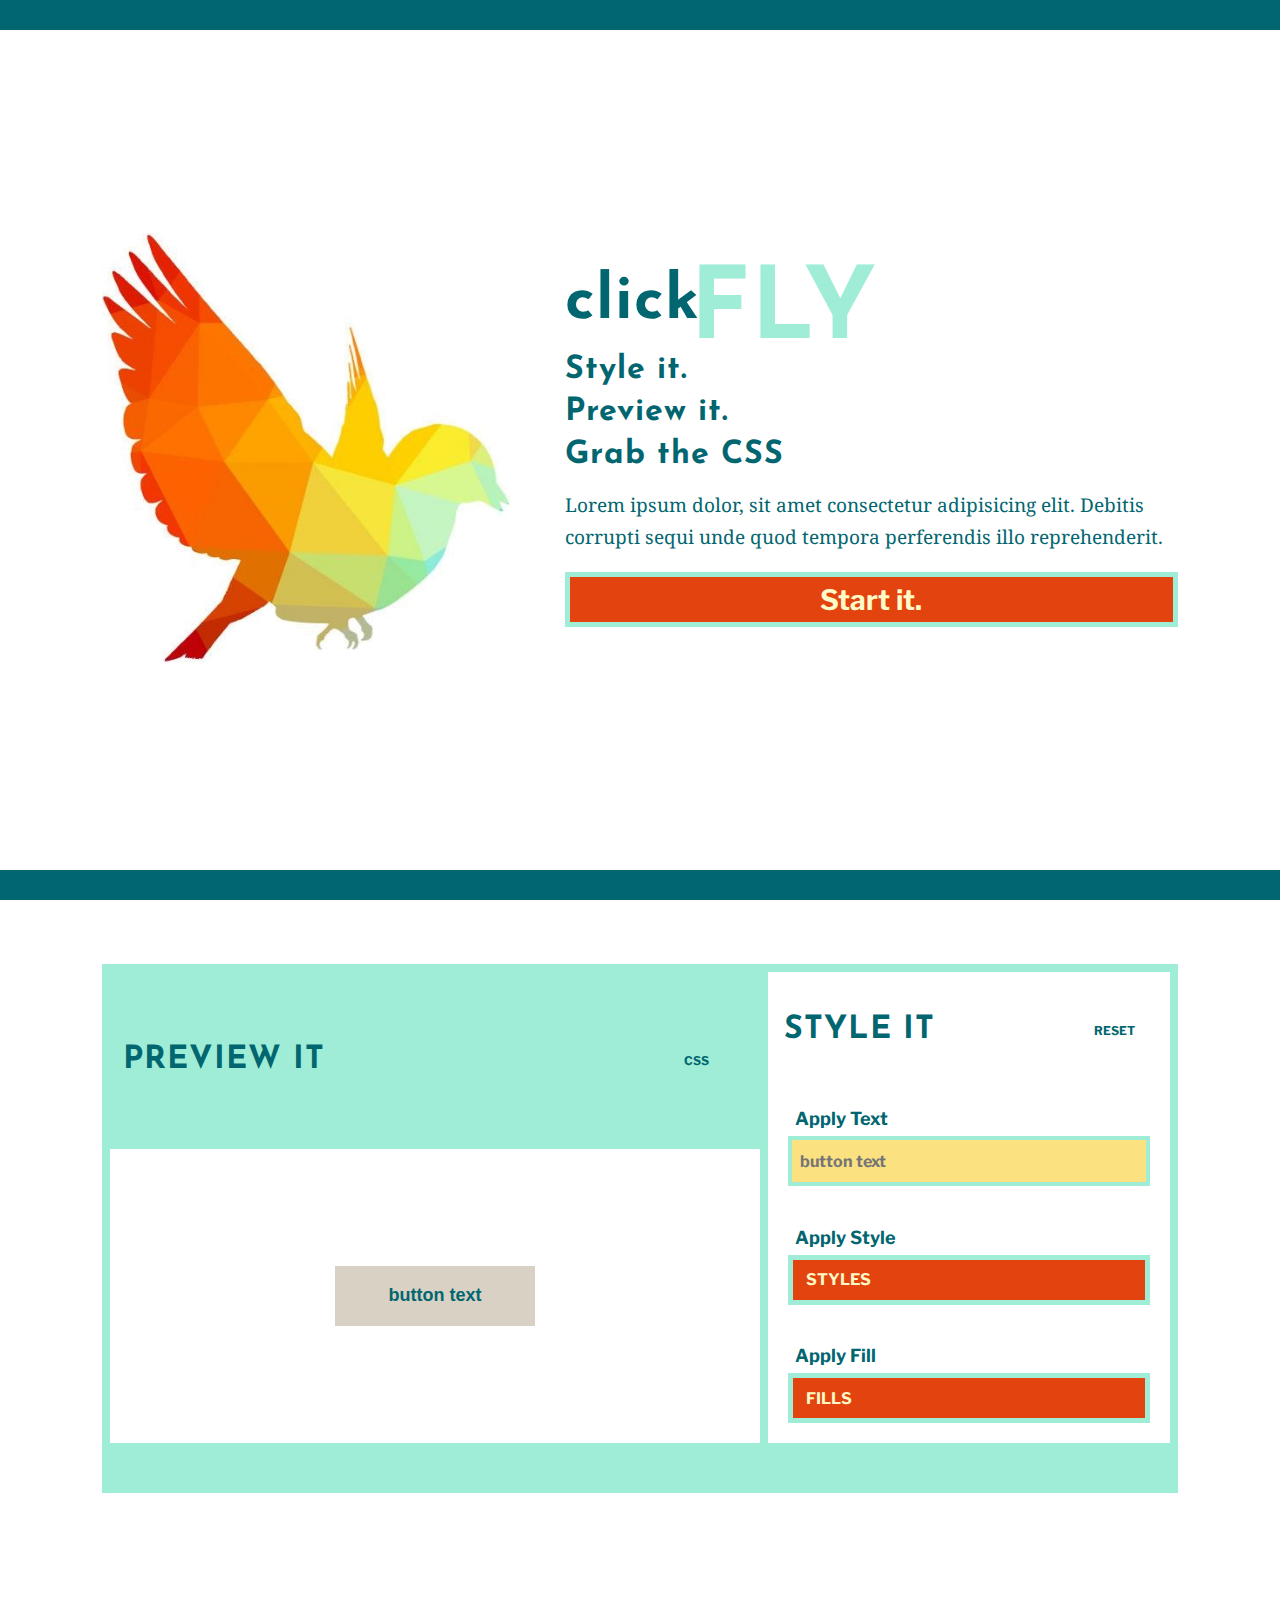
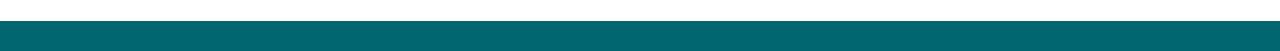
<file: index.html>
<!DOCTYPE html>
<html lang="en">
  <head>
    <meta charset="UTF-8" />
    <meta name="viewport" content="width=device-width, initial-scale=1.0" />
    <link rel="stylesheet" href="./styles/style.css" />
    <link rel="icon" type="image/png" href="./assets/bird.png" />
    <link
      rel="stylesheet"
      href="https://use.fontawesome.com/releases/v5.7.2/css/all.css"
      integrity="sha384-fnmOCqbTlWIlj8LyTjo7mOUStjsKC4pOpQbqyi7RrhN7udi9RwhKkMHpvLbHG9Sr"
      crossorigin="anonymous"
    />

    <script
      src="https://code.jquery.com/jquery-3.2.1.min.js"
      integrity="sha256-hwg4gsxgFZhOsEEamdOYGBf13FyQuiTwlAQgxVSNgt4="
      crossorigin="anonymous"
    ></script>

    <script src="./index.js"></script>

    <title>clickFLY</title>
  </head>
  <body>
    <!------------------------- HEADER ----------------------------->
    <header id="header">
      <div class="wrapper">
        <div class="graphic">
          <img src="./assets/bird.png" alt="clickFLY bird logo" />
        </div>
        <div class="content">
          <h1>click<span>FLY</span></h1>
          <span class="subTitle">
            <h2>Style it.</h2>
            <h2>Preview it.</h2>
            <h2>Grab the CSS</h2>
          </span>
          <p>
            Lorem ipsum dolor, sit amet consectetur adipisicing elit. Debitis
            corrupti sequi unde quod tempora perferendis illo reprehenderit.
          </p>
          <div class="button start">
            <button type="button">Start it.</button>
          </div>
        </div>
      </div>
    </header>

    <!-------------------------- MAIN ------------------------------>
    <main id="main">
      <div class="wrapper">
        <!------------ Form for Editing Button  -------->
        <form class="edit">
          <!--  -->
          <!--  -->
          <!--  -->
          <!------------------------ [a] RIGHT: PREVIEW ---------------->

          <!---------[1] Button Preview ------------->
          <div class="display icons view">
            <!--------------------- Preview Navigation ----------------->
            <nav class="icon">
              <h2>PREVIEW <span>IT</span></h2>
              <button type="button" class="switch">
                <!-- navigate to the code -->
                <i class="fas fa-file-code fa-2x"></i>
                <h5>CSS</h5>
              </button>
            </nav>
            <!---------------------- Preview Button ----------------->
            <div class="preview edit">
              <button type="button" class="default" disabled>
                button text
              </button>
            </div>
          </div>

          <!---------[2] CSS Code ------------->
          <div class="display icons code">
            <!--- CSS Code Navigation ---->
            <nav class="icon">
              <h2>GRAB <span>IT</span></h2>
              <button type="button" class="copy">
                <i class="fas fa-copy fa-2x"></i>
                <h5>COPY</h5>
                <!-- dynamic toaster on copy here-->
              </button>
              <button type="button" class="view">
                <!-- navigate to the edits -->
                <i class="fas fa-eye fa-2x"></i>
                <h5>PREVIEW</h5>
              </button>
            </nav>

            <!--- CSS Code Preview ---->
            <div class="preview">
              <div class="cssFormat">
                <p><span class="brown">.vibe { </span></p>
                <ul>
                  <!-- insert css list items here -->
                </ul>
                <p><span class="brown">} </span></p>
              </div>
            </div>

            <div class="css">
              <!---- textarea for clipboard functionality only here ------>
            </div>
            
          </div>

          <!------------------------ [b] LEFT: EDITS ----------------->
          <div class="controls">
            <!-- Control Navigation-->

            <nav class="icon" id="title">
              <h2>STYLE <span>IT</span></h2>
              <button aria-label="discard" type="button" class="discard">
                <i class="fas fa-trash-alt fa-2x"></i>
                <h5>RESET</h5>
              </button>
            </nav>

            <div class="options">
              <!-- Text -->
              <section class="option text">
                <div>
                  <label for="buttonText"> Apply Text </label>
                  <input
                    type="text"
                    id="buttonText"
                    placeholder="button text"
                    maxlength="20"
                    required
                    aria-required="true"
                  />
                </div>
              </section>

              <!-- Style -->
              <section class="option style">
                <label for="buttonStyles"> Apply Style </label>
                <button
                  aria-haspopup="true"
                  aria-expanded="false"
                  class="select"
                  type="button"
                  id="buttonStyles"
                >
                  <span class="text"> STYLES </span>

                  <span aria-hidden="true" class="icon"
                    ><i class="fas fa-align-justify"></i
                  ></span>
                </button>

                <!-- style menu -->
                <div role="menu" class="menu stylesMenu">
                  <button role="menuitem" type="button" class="chip">
                    <span>Chip</span>
                  </button>
                  <button role="menuitem" type="button" class="outline">
                    <span>Outline</span>
                  </button>
                  <button role="menuitem" type="button" class="link">
                    <span>Link</span>
                  </button>
                </div>
              </section>

              <!-- Fill  -->
              <section class="option fill">
                <label for="buttonFills"> Apply Fill </label>
                <button
                  aria-haspopup="true"
                  aria-expanded="false"
                  class="select"
                  type="button"
                  id="buttonFills"
                >
                  <span class="text"> FILLS </span>

                  <span aria-hidden="true" class="icon"
                    ><i class="fas fa-align-justify"></i
                  ></span>
                </button>

                <!-- fill menu -->
                <div role="menu" class="menu fillsMenu">
                  <button role="menuitem" type="button" class="color">
                    <span class="item">Inner</span>
                    <span class="itemOption">
                      <input type="color" class="jscolor" id="color" />
                    </span>
                  </button>
                  <button role="menuitem" type="button" class="gradient">
                    <span class="item">Gradient</span>
                    <span class="itemOption">
                      <input type="color" class="jscolor grad" id="gradient1" />
                      <input type="color" class="jscolor grad" id="gradient2" />
                    </span>
                  </button>
                  <button role="menuitem" type="button" class="text">
                    <span class="item">Text</span>
                    <span class="itemOption">
                      <input type="color" class="jscolor" id="text" />
                    </span>
                  </button>
                  <button role="menuitem" type="button" class="border">
                    <span class="item">Outline</span>
                    <span class="itemOption">
                      <input type="color" class="jscolor" id="border" />
                    </span>
                  </button>
                </div>
              </section>
            </div>
          </div>
        </form>

        <!------------ ALTERNATIVE RIGHT: CSS CODE  -------->
      </div>
    </main>
  </body>
</html>
</file>
<file: styles/style.css>
@import url("https://fonts.googleapis.com/css?family=Fira+Code|Josefin+Sans:700|Libre+Franklin|Noto+Serif:400i&display=swap");
article,
aside,
details,
figcaption,
figure,
footer,
header,
hgroup,
nav,
section,
summary {
  display: block;
}

audio,
canvas,
video {
  display: inline-block;
}

audio:not([controls]) {
  display: none;
  height: 0;
}

[hidden] {
  display: none;
}

html {
  font-family: sans-serif;
  -webkit-text-size-adjust: 100%;
  -ms-text-size-adjust: 100%;
}

a:focus {
  outline: thin dotted;
}

a:active,
a:hover {
  outline: 0;
}

h1 {
  font-size: 2em;
}

abbr[title] {
  border-bottom: 1px dotted;
}

b,
strong {
  font-weight: 700;
}

dfn {
  font-style: italic;
}

mark {
  background: #ff0;
  color: #000;
}

code,
kbd,
pre,
samp {
  font-family: monospace, serif;
  font-size: 1em;
}

pre {
  white-space: pre-wrap;
  word-wrap: break-word;
}

q {
  quotes: \201c \201d \2018 \2019;
}

small {
  font-size: 80%;
}

sub,
sup {
  font-size: 75%;
  line-height: 0;
  position: relative;
  vertical-align: baseline;
}

sup {
  top: -0.5em;
}

sub {
  bottom: -0.25em;
}

img {
  border: 0;
}

svg:not(:root) {
  overflow: hidden;
}

fieldset {
  border: 1px solid silver;
  margin: 0 2px;
  padding: 0.35em 0.625em 0.75em;
}

button,
input,
select,
textarea {
  font-family: inherit;
  font-size: 100%;
  margin: 0;
}

button,
input {
  line-height: normal;
}

button, html input[type=button], input[type=reset], input[type=submit] {
  -webkit-appearance: button;
  cursor: pointer;
}

button[disabled],
input[disabled] {
  cursor: default;
}

input[type="checkbox"],
input[type="radio"] {
  -webkit-box-sizing: border-box;
          box-sizing: border-box;
  padding: 0;
}

input[type="search"] {
  -webkit-appearance: textfield;
  -webkit-box-sizing: content-box;
  box-sizing: content-box;
}

input[type="search"]::-webkit-search-cancel-button,
input[type="search"]::-webkit-search-decoration {
  -webkit-appearance: none;
}

input[type="color"] {
  -webkit-appearance: none;
  -moz-appearance: none;
}

input[type="color"]::-webkit-color-swatch-wrapper {
  padding: 0;
}

input[type="color"]::-webkit-color-swatch {
  border: none;
}

textarea {
  overflow: auto;
  vertical-align: top;
}

table {
  border-collapse: collapse;
  border-spacing: 0;
}

body,
figure {
  margin: 0;
}

legend,
button::-moz-focus-inner,
input::-moz-focus-inner {
  border: 0;
  padding: 0;
}

.clearfix:after {
  visibility: hidden;
  display: block;
  font-size: 0;
  content: "";
  clear: both;
  height: 0;
}

* {
  -webkit-box-sizing: border-box;
  box-sizing: border-box;
}

.visuallyHidden:not(:focus):not(:active) {
  position: absolute;
  width: 1px;
  height: 1px;
  margin: -1px;
  border: 0;
  padding: 0;
  white-space: nowrap;
  -webkit-clip-path: inset(100%);
          clip-path: inset(100%);
  clip: rect(0 0 0);
  overflow: hidden;
}

header {
  height: 100vh;
  border-top: 30px solid #026670;
  border-bottom: 30px solid #026670;
  background-image: -webkit-gradient(linear, left top, right top, from(#E3430E), color-stop(#FCE181), color-stop(#EDEAE5), color-stop(#9FEDD7), to(#026670));
  background-image: linear-gradient(to right, #E3430E, #FCE181, #EDEAE5, #9FEDD7, #026670);
}

@media (max-width: 600px) {
  header {
    height: auto;
  }
}

header .wrapper {
  display: -webkit-box;
  display: -ms-flexbox;
  display: flex;
  -webkit-box-pack: center;
      -ms-flex-pack: center;
          justify-content: center;
  -webkit-box-align: center;
      -ms-flex-align: center;
          align-items: center;
  height: 100%;
}

@media (max-width: 600px) {
  header .wrapper {
    -webkit-box-orient: vertical;
    -webkit-box-direction: normal;
        -ms-flex-direction: column;
            flex-direction: column;
  }
}

header .wrapper .graphic {
  -webkit-box-flex: 2;
      -ms-flex: 2;
          flex: 2;
  /*in relation to .content */
  padding-right: 5%;
}

@media (max-width: 600px) {
  header .wrapper .graphic {
    -webkit-box-flex: 1;
        -ms-flex: 1;
            flex: 1;
    padding: 15%;
  }
}

header .wrapper .content {
  -webkit-box-flex: 3;
      -ms-flex: 3;
          flex: 3;
  /*in relation to .graphic */
}

@media (max-width: 600px) {
  header .wrapper .content {
    -webkit-box-flex: 5;
        -ms-flex: 5;
            flex: 5;
  }
}

.content h2 {
  display: inline-block;
}

.content h1 span {
  color: #9FEDD7;
  font-size: 100px;
  position: relative;
  left: -10px;
  top: 20px;
}

.content .subTitle {
  width: 100%;
  margin-top: 20px;
  display: -webkit-box;
  display: -ms-flexbox;
  display: flex;
  -webkit-box-orient: vertical;
  -webkit-box-direction: normal;
      -ms-flex-direction: column;
          flex-direction: column;
  -webkit-box-pack: justify;
      -ms-flex-pack: justify;
          justify-content: space-between;
}

.content .subTitle h2 {
  margin-top: 2%;
}

header .content .button.start {
  height: 55px;
}

header .content .button.start button {
  height: 55px;
  font-family: "Libre Franklin", sans-serif;
  font-size: 28px;
  font-weight: bold;
  letter-spacing: normal;
  line-height: normal;
}

.display.icons.code {
  display: none;
}

@media (max-width: 960px) {
  .display.icons.code {
    width: 100;
  }
}

.display.icons.code nav.icon {
  background-color: white;
  border-bottom: 6px solid #9FEDD7;
}

.display.icons.code nav.icon button {
  display: none;
  color: #026670;
  border: 6px solid white;
  padding: 0;
}

.display.icons.code nav.icon button i:hover {
  color: #9FEDD7;
}

.display.icons.code nav.icon button:focus {
  border: 6px solid #FCE181;
}

.display.icons.code nav.icon button.copy {
  position: relative;
}

.display.icons.code .preview .cssFormat {
  -webkit-transition: -webkit-transform 0.8s ease-in;
  transition: -webkit-transform 0.8s ease-in;
  transition: transform 0.8s ease-in;
  transition: transform 0.8s ease-in, -webkit-transform 0.8s ease-in;
}

.display.icons.code .preview .cssFormat p {
  font-family: "Fira Code", monospace;
  font-size: 15px;
  font-weight: normal;
  letter-spacing: normal;
  line-height: 1.6;
}

.display.icons.code .preview span.red {
  color: #ec3737;
  font-family: "Fira Code", monospace;
  font-size: 15px;
  font-weight: normal;
  letter-spacing: normal;
  line-height: 1.6;
}

.display.icons.code .preview span.brown {
  color: #5a3f3f;
  font-family: "Fira Code", monospace;
  font-size: 15px;
  font-weight: normal;
  letter-spacing: normal;
  line-height: 1.6;
}

.display.icons.code .preview span.green {
  color: #718a71;
  font-family: "Fira Code", monospace;
  font-size: 15px;
  font-weight: normal;
  letter-spacing: normal;
  line-height: 1.6;
}

.display.icons.code .preview span.blue {
  color: #217cc7;
  font-family: "Fira Code", monospace;
  font-size: 15px;
  font-weight: normal;
  letter-spacing: normal;
  line-height: 1.6;
}

.css {
  width: 0;
  height: 0;
  position: absolute;
  left: -2000px;
}

.toaster {
  display: none;
  width: 170px;
  height: auto;
  position: absolute;
  top: 100px;
  left: -40px;
  color: #026670;
  background: none;
}

.toaster i {
  display: none;
}

.toaster h3 {
  font-size: 18px;
}

form label {
  margin: 0;
  padding: 0 0 2% 2%;
  font-family: "Libre Franklin", sans-serif;
  font-size: 18px;
  font-weight: bold;
  letter-spacing: normal;
  line-height: normal;
  display: block;
}

form input[type="text"] {
  padding-left: 8px;
  background-color: #FCE181;
  border: 4px solid #9FEDD7;
  color: #026670;
  -webkit-transition: background 1s;
  transition: background 1s;
}

form.edit {
  width: 100%;
  border: 8px solid #9FEDD7;
  border-bottom: 50px solid #9FEDD7;
  position: relative;
  display: -webkit-box;
  display: -ms-flexbox;
  display: flex;
}

@media (max-width: 960px) {
  form.edit {
    display: block;
    min-height: 1200px;
  }
}

form.edit .display {
  -webkit-box-flex: 5;
      -ms-flex: 5;
          flex: 5;
  display: -webkit-box;
  display: -ms-flexbox;
  display: flex;
  -webkit-box-orient: vertical;
  -webkit-box-direction: normal;
      -ms-flex-direction: column;
          flex-direction: column;
}

@media (max-width: 960px) {
  form.edit .display {
    border-bottom: 6px solid #9FEDD7;
    min-height: 400px;
  }
}

form.edit .display nav.icon {
  -webkit-box-flex: 1;
      -ms-flex: 1;
          flex: 1;
  -ms-flex-preferred-size: 100px;
      flex-basis: 100px;
  width: 100%;
  padding: 1% 2%;
  text-align: right;
  display: -webkit-box;
  display: -ms-flexbox;
  display: flex;
  -webkit-box-pack: justify;
      -ms-flex-pack: justify;
          justify-content: space-between;
  -webkit-box-align: center;
      -ms-flex-align: center;
          align-items: center;
  background-color: #9FEDD7;
}

@media (max-width: 960px) {
  form.edit .display nav.icon {
    padding-left: 10%;
    padding-right: 10%;
  }
}

@media (max-width: 400px) {
  form.edit .display nav.icon h2 {
    font-size: 28px;
  }
}

@media (max-width: 400px) {
  form.edit .display nav.icon h2 span {
    display: none;
  }
}

form.edit .display nav.icon button {
  height: 100%;
  width: 100px;
  background: none;
}

form.edit .display .preview {
  -webkit-box-flex: 3;
      -ms-flex: 3;
          flex: 3;
  width: 100%;
  padding: 5%;
  display: -webkit-box;
  display: -ms-flexbox;
  display: flex;
  -webkit-box-pack: center;
      -ms-flex-pack: center;
          justify-content: center;
  -webkit-box-align: center;
      -ms-flex-align: center;
          align-items: center;
}

@media (max-width: 960px) {
  form.edit .display .preview {
    padding: 10%;
  }
}

.edit .controls .option.text:hover input {
  background-color: white;
}

.edit .controls .option.text input:focus {
  background-color: white;
}

.edit .controls {
  -webkit-box-flex: 2;
      -ms-flex: 2;
          flex: 2;
  -ms-flex-preferred-size: 150px;
      flex-basis: 150px;
  background-color: white;
  border-left: 8px solid #9FEDD7;
}

@media (max-width: 960px) {
  .edit .controls {
    border-left: none;
    padding: 10%;
  }
}

.edit .controls .options {
  -webkit-box-flex: 6;
      -ms-flex: 6;
          flex: 6;
}

.edit .controls nav.icon {
  -webkit-box-flex: 2;
      -ms-flex: 2;
          flex: 2;
  -ms-flex-preferred-size: 100px;
      flex-basis: 100px;
  padding: 2% 4%;
  background: none;
  display: -webkit-box;
  display: -ms-flexbox;
  display: flex;
  -webkit-box-pack: justify;
      -ms-flex-pack: justify;
          justify-content: space-between;
  -webkit-box-align: center;
      -ms-flex-align: center;
          align-items: center;
  position: relative;
}

@media (max-width: 400px) {
  .edit .controls nav.icon h2 {
    font-size: 28px;
  }
}

@media (max-width: 400px) {
  .edit .controls nav.icon h2 span {
    display: none;
  }
}

.edit .controls nav.icon button {
  height: 100px;
  width: 80px;
  background-color: white;
  border: 6px solid white;
}

.edit .controls nav.icon button:focus {
  border: 6px solid #FCE181;
}

.edit .controls nav.icon button:focus i {
  color: #E3430E;
}

.edit .controls nav.icon button i {
  color: #026670;
}

.edit .controls nav.icon button i:hover {
  color: #E3430E;
}

.edit .controls .option.text:hover,
.edit .controls .option.style:hover,
.edit .controls .option.fill:hover {
  background-color: #9FEDD7;
}

.edit .controls .option {
  width: 100%;
  padding: 5%;
  -webkit-transition: background 1s;
  transition: background 1s;
}

.edit .controls .option .select {
  display: -webkit-box;
  display: -ms-flexbox;
  display: flex;
  -webkit-box-align: center;
      -ms-flex-align: center;
          align-items: center;
}

.edit .controls .option .select .text {
  -webkit-box-flex: 3;
      -ms-flex: 3;
          flex: 3;
  /* in relation to .icon */
  text-align: left;
  margin-left: 2%;
}

.edit .controls .option .select .icon {
  -webkit-box-flex: 1;
      -ms-flex: 1;
          flex: 1;
  /* in relation to .text */
  display: inline-block;
  text-align: right;
}

.edit .controls .option .select .icon i {
  color: #FEF9C7;
}

.edit .controls .option .stylesMenu button span {
  width: 100%;
  text-align: center;
}

.edit .controls .option .menu {
  width: 100%;
  height: auto;
  display: -webkit-box;
  display: -ms-flexbox;
  display: flex;
  -webkit-box-orient: vertical;
  -webkit-box-direction: normal;
      -ms-flex-direction: column;
          flex-direction: column;
  display: none;
}

.edit .controls .option .menu button {
  background-color: white;
  color: #026670;
  position: relative;
  display: -webkit-box;
  display: -ms-flexbox;
  display: flex;
  -webkit-box-pack: justify;
      -ms-flex-pack: justify;
          justify-content: space-between;
  -webkit-box-align: center;
      -ms-flex-align: center;
          align-items: center;
}

.edit .controls .option .menu button span.itemOption {
  width: 70%;
  height: auto;
  border: 2px solid #9FEDD7;
  display: -webkit-box;
  display: -ms-flexbox;
  display: flex;
  text-decoration: none;
}

.edit .controls .option .menu button span.itemOption input {
  padding: 0;
  margin: 0;
}

.edit .controls .option .menu button span.itemOption input#color,
.edit .controls .option .menu button span.itemOption input#text,
.edit .controls .option .menu button span.itemOption input#border {
  width: 100%;
  border: none;
}

.edit .controls .option .menu button span.itemOption input#color:focus,
.edit .controls .option .menu button span.itemOption input#text:focus,
.edit .controls .option .menu button span.itemOption input#border:focus {
  border: 2px solid #FCE181;
}

.edit .controls .option .menu button span.itemOption input#gradient1,
.edit .controls .option .menu button span.itemOption input#gradient2 {
  width: 50%;
  border: 2px solid #9FEDD7;
}

.edit .controls .option .menu button span.itemOption input#gradient1:focus,
.edit .controls .option .menu button span.itemOption input#gradient2:focus {
  border: 2px solid #FCE181;
}

.edit .controls .option .menu button span.item {
  width: 30%;
}

.edit .controls .option .menu button.noFill {
  display: block;
}

.selected {
  background-color: #FEF9C7 !important;
}

.default {
  width: 200px;
  height: 60px;
  border: 4px solid #d9d1c3;
  color: #026670;
  background: #D9D1C3;
  font-family: "Arial", sans-serif;
  font-size: 18px;
  font-weight: bold;
  letter-spacing: 1.2;
  line-height: normal;
  text-align: center;
  border-radius: none;
  border-bottom: 4px solid #d9d1c3;
}

button.discard .toaster {
  top: 0;
  left: 0;
  color: #026670;
  background: white;
  display: -webkit-box;
  display: -ms-flexbox;
  display: flex;
  -webkit-box-orient: vertical;
  -webkit-box-direction: normal;
      -ms-flex-direction: column;
          flex-direction: column;
  width: 100%;
  height: auto;
  padding: 3%;
  padding-right: 5%;
}

button.discard .toaster i {
  -webkit-box-flex: 1;
      -ms-flex: 1;
          flex: 1;
}

button.discard .toaster h3 {
  font-size: 17px;
  -webkit-box-flex: 2;
      -ms-flex: 2;
          flex: 2;
  margin: 5%;
}

button.discard .toaster button {
  -webkit-box-flex: 2;
      -ms-flex: 2;
          flex: 2;
  padding: 2%;
  -ms-flex-preferred-size: 50px;
      flex-basis: 50px;
  width: 60% !important;
  display: -webkit-box;
  display: -ms-flexbox;
  display: flex;
  -webkit-box-orient: vertical;
  -webkit-box-direction: normal;
      -ms-flex-direction: column;
          flex-direction: column;
  -webkit-box-align: center;
      -ms-flex-align: center;
          align-items: center;
}

button.discard .toaster button:focus {
  border: 6px solid #FCE181;
}

button.discard .toaster button h4 {
  color: #026670;
  -webkit-box-flex: 1;
      -ms-flex: 1;
          flex: 1;
  font-size: 18px;
  flex: 1;
}

html {
  font-size: 62.5%;
  margin: 0;
  padding: 0;
  color: #026670;
}

.wrapper {
  max-width: 1280px;
  margin: 0 auto;
  padding: 8%;
  background-color: white;
}

span {
  display: inline-block;
}

button,
input[type="text"] {
  width: 100%;
  height: 50px;
  border: 5px solid #9FEDD7;
  background-color: #E3430E;
  color: #FEF9C7;
  text-decoration: none;
  display: block;
  font-family: "Libre Franklin", sans-serif;
  font-size: 16px;
  font-weight: bold;
  letter-spacing: normal;
  line-height: normal;
}

button:focus,
input[type="text"]:focus {
  border: 6px solid #FCE181;
}

i {
  color: #026670;
  border: none;
}

i:hover {
  color: white;
}

h1,
h2,
h3,
h4 {
  margin: 0;
  padding: 0;
}

h1 {
  font-family: "Josefin Sans", sans-serif;
  font-size: 62px;
  font-weight: bold;
  letter-spacing: 1px;
  line-height: 40px;
}

h2 {
  font-family: "Josefin Sans", sans-serif;
  font-size: 32px;
  font-weight: bold;
  letter-spacing: 1px;
  line-height: 30px;
}

h5 {
  color: #026670;
  font-family: "Libre Franklin", sans-serif;
  font-size: 12px;
  font-weight: bold;
  letter-spacing: normal;
  line-height: normal;
  margin: 10%;
  padding: 5%;
}

p {
  font-family: "Noto Serif", serif;
  font-size: 19px;
  font-weight: normal;
  letter-spacing: normal;
  line-height: 1.7;
}

img {
  width: 100%;
  max-width: 100%;
  display: inline-block;
}

ul li {
  list-style: none;
}

main {
  border-bottom: 30px solid #026670;
  background-image: -webkit-gradient(linear, left top, right top, from(#E3430E), color-stop(#FCE181), color-stop(#EDEAE5), color-stop(#9FEDD7), to(#026670));
  background-image: linear-gradient(to right, #E3430E, #FCE181, #EDEAE5, #9FEDD7, #026670);
}

@media (max-width: 600px) {
  main {
    height: auto;
  }
}

main .wrapper {
  padding-top: 5%;
  padding-bottom: 10%;
  position: relative;
}

@media (max-width: 600px) {
  main .wrapper {
    height: auto;
  }
}
</file>
